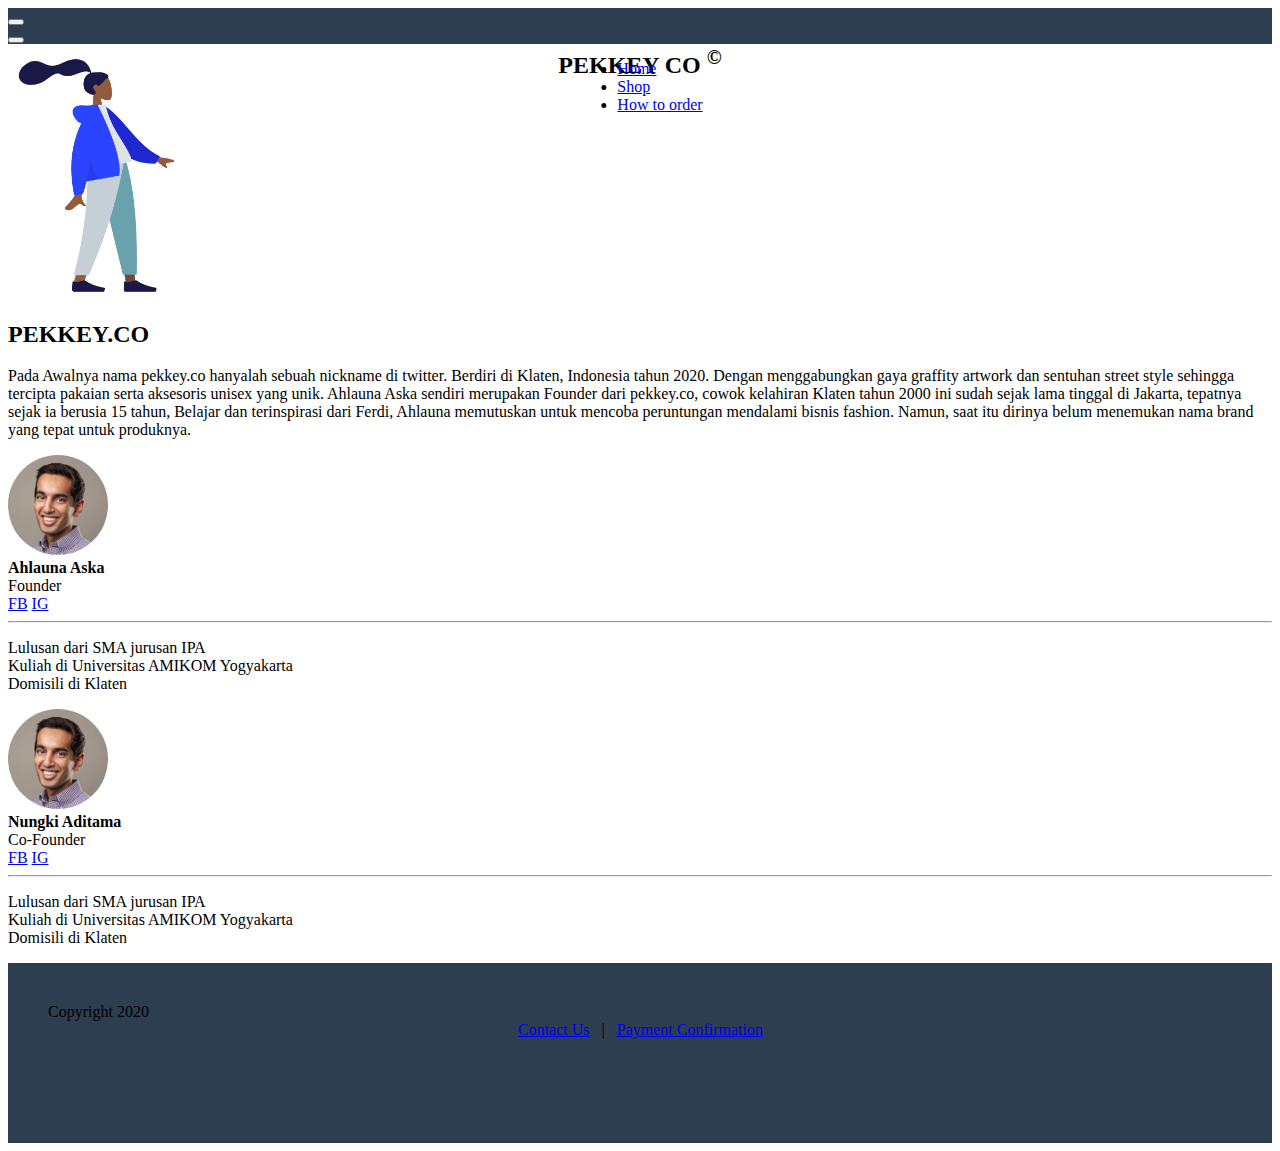
<file: pekkey/index.html>
<!DOCTYPE html>
<html lang="en">
  <head>
    <!-- Required meta tags -->
    <meta charset="utf-8" />
    <meta
      name="viewport"
      content="width=device-width, initial-scale=1, shrink-to-fit=no"
    />

    <!-- Bootstrap CSS -->
    <link
      rel="stylesheet"
      href="https://stackpath.bootstrapcdn.com/bootstrap/4.5.0/css/bootstrap.min.css"
      integrity="sha384-9aIt2nRpC12Uk9gS9baDl411NQApFmC26EwAOH8WgZl5MYYxFfc+NcPb1dKGj7Sk"
      crossorigin="anonymous"
    />

    <title>Pekkey About</title>
    <link rel="stylesheet" href="./style.css" />
  </head>
  <body>
    <nav class="navbar navbar-expand-sm navbar-dark bg-main p-2">
      <button
        class="navbar-toggler"
        type="button"
        data-toggle="collapse"
        data-target="#navbar8"
      >
        <span class="navbar-toggler-icon"></span>
      </button>
      <span class="navbar-text">&nbsp;</span>
      <div class="navbar-collapse abs-center-x" id="navbar8">
        <h2 class="text-white">PEKKEY CO <sup>&copy;</sup></h2>
      </div>
    </nav>

    <nav class="navbar navbar-expand-sm navbar-dark bg-main p-3">
      <button
        class="navbar-toggler"
        type="button"
        data-toggle="collapse"
        data-target="#navbar8"
      >
        <span class="navbar-toggler-icon"></span>
      </button>
      <span class="navbar-text">&nbsp;</span>
      <div class="navbar-collapse collapse" id="navbar8">
        <ul class="navbar-nav abs-center-x">
          <li class="nav-item">
            <a class="nav-link" href="#">Home</a>
          </li>
          <li class="nav-item">
            <a class="nav-link" href="#">Shop</a>
          </li>
          <li class="nav-item">
            <a class="nav-link" href="#">How to order</a>
          </li>
        </ul>
      </div>
    </nav>

    <div class="container text-center mb-5">
      <img src="img/human.png" width="200px" class="mt-4" />
      <h2 class="mt-3">PEKKEY.CO</h2>
      <p>
        Pada Awalnya nama pekkey.co hanyalah sebuah nickname di twitter. Berdiri di Klaten, Indonesia tahun 2020. Dengan menggabungkan gaya graffity artwork dan sentuhan street style sehingga tercipta pakaian serta aksesoris unisex yang unik.  Ahlauna Aska sendiri merupakan Founder dari pekkey.co, cowok kelahiran Klaten tahun 2000 ini sudah sejak lama tinggal di Jakarta, tepatnya sejak ia berusia 15 tahun, Belajar dan terinspirasi dari Ferdi, Ahlauna memutuskan untuk mencoba peruntungan mendalami bisnis fashion. Namun, saat itu dirinya belum menemukan nama brand yang tepat untuk produknya.
      </p>
    </div>

    <div class="container mb-5 mt-5">
      <div class="row align-items-center">
        <div class="col-6">
          <div class="text-center">
            <img src="img/Avatar2.png" width="100px" class="img-ava" /><br />
            <b>Ahlauna Aska</b><br />
            Founder <br />
            <a href="a">FB</a>
            <a href="b">IG</a>
            <hr />
            <p class="text-left">
              Lulusan dari SMA jurusan IPA
              <br>
              Kuliah di Universitas AMIKOM Yogyakarta
              <br>
              Domisili di Klaten
            </p>
          </div>
        </div>
        <div class="col-6">
          <div class="text-center">
            <img src="img/Avatar2.png" width="100px" class="img-ava" /><br />
            <b>Nungki Aditama</b><br />
            Co-Founder <br />
            <a href="a">FB</a>
            <a href="b">IG</a>
            <hr />
            <p class="text-left">
               Lulusan dari SMA jurusan IPA
              <br>
              Kuliah di Universitas AMIKOM Yogyakarta
              <br>
              Domisili di Klaten
            </p>
          </div>
        </div>
      </div>
    </div>

    <footer class="bg-main text-white">
      <div class="container">
        <div class="row">
          <div class="col">Copyright 2020</div>
          <div class="col" style="margin-left:470px">
            <a class="text-white" href="#">Contact Us</a> &nbsp; | &nbsp;
            <a class="text-white" href="#">Payment Confirmation</a>
          </div>
        </div>
      </div>
    </footer>

    <!-- Optional JavaScript -->
    <!-- jQuery first, then Popper.js, then Bootstrap JS -->
    <script
      src="https://code.jquery.com/jquery-3.5.1.slim.min.js"
      integrity="sha384-DfXdz2htPH0lsSSs5nCTpuj/zy4C+OGpamoFVy38MVBnE+IbbVYUew+OrCXaRkfj"
      crossorigin="anonymous"
    ></script>
    <script
      src="https://cdn.jsdelivr.net/npm/popper.js@1.16.0/dist/umd/popper.min.js"
      integrity="sha384-Q6E9RHvbIyZFJoft+2mJbHaEWldlvI9IOYy5n3zV9zzTtmI3UksdQRVvoxMfooAo"
      crossorigin="anonymous"
    ></script>
    <script
      src="https://stackpath.bootstrapcdn.com/bootstrap/4.5.0/js/bootstrap.min.js"
      integrity="sha384-OgVRvuATP1z7JjHLkuOU7Xw704+h835Lr+6QL9UvYjZE3Ipu6Tp75j7Bh/kR0JKI"
      crossorigin="anonymous"
    ></script>
  </body>
</html>
</file>
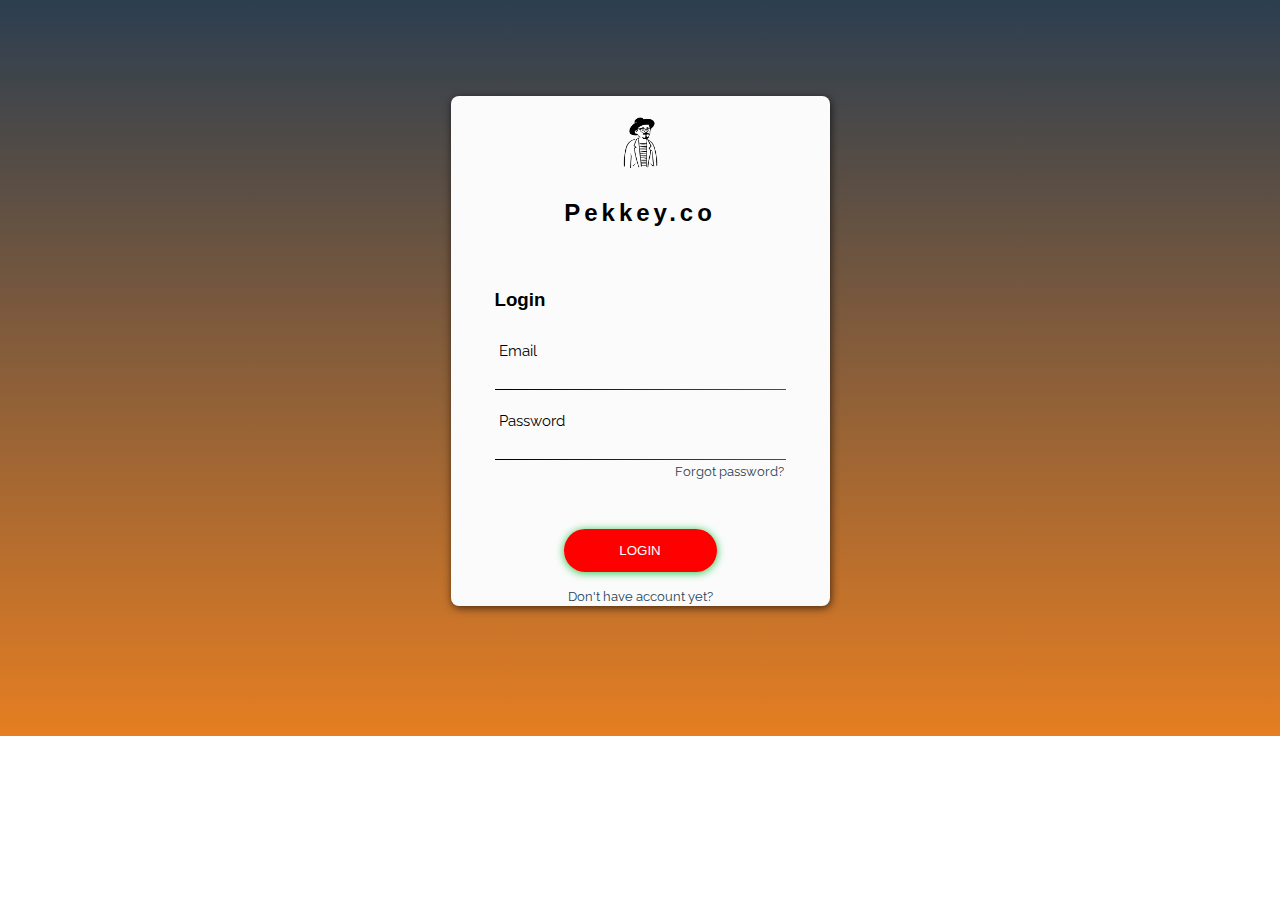
<file: loginpekkey.html>
<!DOCTYPE html>
<html>
<head>
	<meta charset="utf-8">
	<meta name="viewport" content="width=device-width, initial-scale=1">
	<title>Pekkey-login</title>
	<link href="https://fonts.googleapis.com/css?family=Raleway" rel="stylesheet">
	<link rel="stylesheet"  href="css/loginpekkey.css">
	<link rel="icon" href="haha.png">
	<style type="">
		#card {
        background: #fbfbfb;
        border-radius: 8px;
        box-shadow: 1px 2px 8px rgba(0, 0, 0, 0.65);
        height: 510px;
        margin: 6rem auto 8.1rem auto;
        width: 379px;
		}
		body {
       background: -webkit-linear-gradient(bottom, #E67E22, #2C3E50);
       background-repeat: no-repeat;
		}
		#card-content {
      padding: 12px 44px;
}
#card-title {
      font-family: "Raleway Thin", sans-serif;
      letter-spacing: 4px;
      padding-bottom: 23px;
      padding-top: 1px;
      text-align: center;
}
.underline-title {
      background: red;
      height: 2px;
      margin: -1.1rem auto 0 auto;
      width: 89px;
}
#h3{
	font-family: "Raleway Thin", sans-serif;
}

	</style>
</head>
<body>
	<div id="card"> 
		<div id="card-content">
			<div id="card-title">
				<img src="haha.png" width="49">
				<h2>Pekkey.co</h2>
				</div>
				<h3 id="h3">Login</h3>

				<form method="post" class="form">
					<label for="user-email" style="padding-top:13px">&nbsp;Email</label>
				  <input
				   id="user-email"
				   class="form-content"
				   type="email"
				   name="email"
				   autocomplete="on"
				   required />
				  <div class="form-border"></div>
				<label for="user-password" style="padding-top:22px">&nbsp;Password</label>
				  <input
				   id="user-password"
				   class="form-content"
				   type="password"
				   name="password"
				   required />
				  <div class="form-border"></div>
				<a href="#"><legend id="forgot-pass">Forgot password?</legend></a>
				<input id="submit-btn" type="submit" name="submit" value="LOGIN" /><a href="pekkey(register).html" id="signup">Don't have account yet?</a>
				</form>
		</div>
	</div> 

</body>
</html>
</file>
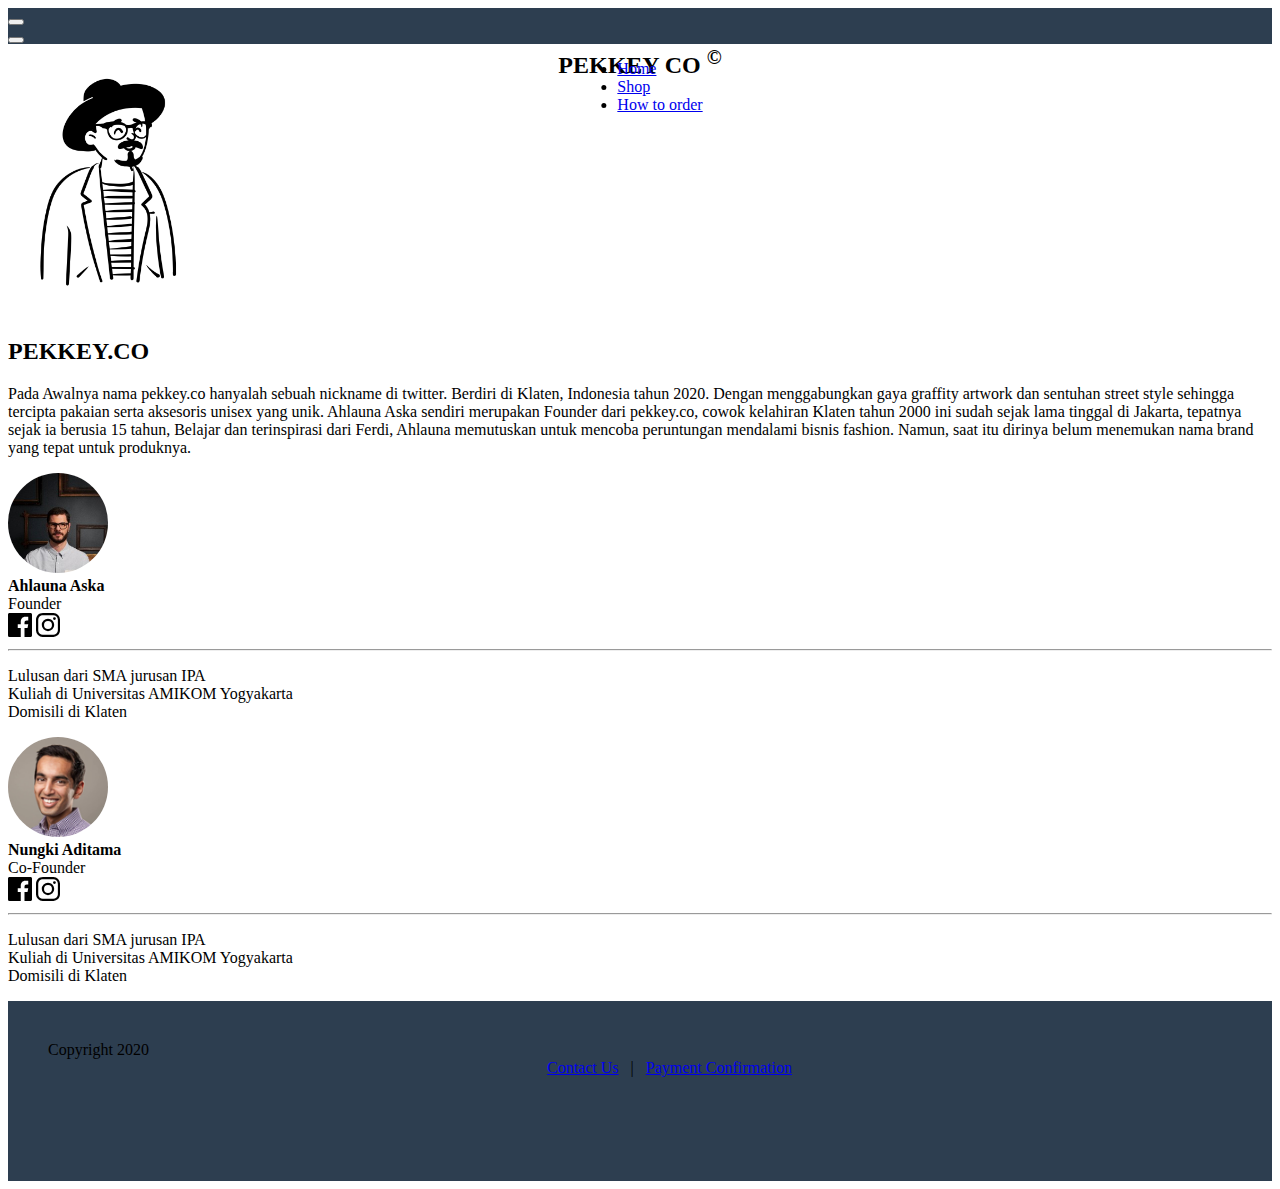
<file: pekkey(about).html>
<!DOCTYPE html>
<html lang="en">
  <head>
    <!-- Required meta tags -->
    <meta charset="utf-8" />
    <meta
      name="viewport"
      content="width=device-width, initial-scale=1, shrink-to-fit=no"
    />

    <!-- Bootstrap CSS -->
    <link
      rel="stylesheet"
      href="https://stackpath.bootstrapcdn.com/bootstrap/4.5.0/css/bootstrap.min.css"
      integrity="sha384-9aIt2nRpC12Uk9gS9baDl411NQApFmC26EwAOH8WgZl5MYYxFfc+NcPb1dKGj7Sk"
      crossorigin="anonymous"
    />

    <title>Pekkey-About</title>
    <link rel="stylesheet" href="css/about.css"/>
    <link rel="icon" href="haha.png">
  </head>
  <body>
    <nav class="navbar navbar-expand-sm navbar-dark bg-main p-2">
      <button
        class="navbar-toggler"
        type="button"
        data-toggle="collapse"
        data-target="#navbar8"
      >
        <span class="navbar-toggler-icon"></span>
      </button>
      <span class="navbar-text">&nbsp;</span>
      <div class="navbar-collapse abs-center-x" id="navbar8">
        <h2 class="text-white">PEKKEY CO <sup>&copy;</sup></h2>
      </div>
    </nav>

    <nav class="navbar navbar-expand-sm navbar-dark bg-main p-3">
      <button
        class="navbar-toggler"
        type="button"
        data-toggle="collapse"
        data-target="#navbar8"
      >
        <span class="navbar-toggler-icon"></span>
      </button>
      <span class="navbar-text">&nbsp;</span>
      <div class="navbar-collapse collapse" id="navbar8">
        <ul class="navbar-nav abs-center-x">
          <li class="nav-item">
            <a class="nav-link" href="pekkey(home).html">Home</a>
          </li>
          <li class="nav-item">
            <a class="nav-link" href="#">Shop</a>
          </li>
          <li class="nav-item">
            <a class="nav-link" href="#">How to order</a>
          </li>
        </ul>
      </div>
    </nav>

    <div class="container text-center mb-5">
      <img src="haha.png" width="200px" class="mt-4" />
      <h2 class="mt-3">PEKKEY.CO</h2>
      <p>
        Pada Awalnya nama pekkey.co hanyalah sebuah nickname di twitter. Berdiri di Klaten, Indonesia tahun 2020. Dengan menggabungkan gaya graffity artwork dan sentuhan street style sehingga tercipta pakaian serta aksesoris unisex yang unik.  Ahlauna Aska sendiri merupakan Founder dari pekkey.co, cowok kelahiran Klaten tahun 2000 ini sudah sejak lama tinggal di Jakarta, tepatnya sejak ia berusia 15 tahun, Belajar dan terinspirasi dari Ferdi, Ahlauna memutuskan untuk mencoba peruntungan mendalami bisnis fashion. Namun, saat itu dirinya belum menemukan nama brand yang tepat untuk produknya.
      </p>
    </div>

    <div class="container mb-5 mt-5">
      <div class="row align-items-center">
        <div class="col-6">
          <div class="text-center">
            <img src="img/Avatar1.png" width="100px" class="img-ava" /><br />
            <b>Ahlauna Aska</b><br />
            Founder <br />
            <a href="https://www.facebook.com/ahlauna.bayhaqi" target="blank"><l><img src="img/fb1.svg"></l></a>
            <a href="https://www.instagram.com/bayhaqi013/" target="blank"><l><img src="img/ig2.svg"></l></a>
            <hr />
            <p class="text-left">
              Lulusan dari SMA jurusan IPA
              <br>
              Kuliah di Universitas AMIKOM Yogyakarta
              <br>
              Domisili di Klaten
            </p>
          </div>
        </div>
        <div class="col-6">
          <div class="text-center">
            <img src="img/Avatar2.png" width="100px" class="img-ava" /><br />
            <b>Nungki Aditama</b><br />
            Co-Founder <br />
            <a href="https://www.facebook.com/nungki.pekey" target="blank"><l><img src="img/fb1.svg"></l></a>
            <a href="https://www.instagram.com/nungki_pekey/" target="blank"><l><img src="img/ig2.svg"></l></a>
            <hr />
            <p class="text-left">
               Lulusan dari SMA jurusan IPA
              <br>
              Kuliah di Universitas AMIKOM Yogyakarta
              <br>
              Domisili di Klaten
            </p>
          </div>
        </div>
      </div>
    </div>

    <footer class="bg-main text-white">
      <div class="container">
        <div class="row">
          <div class="col">Copyright 2020</div>
          <div class="col" style="margin-left:499px">
            <a class="text-white" href="#">Contact Us</a> &nbsp; | &nbsp;
            <a class="text-white" href="#">Payment Confirmation</a>
          </div>
        </div>
      </div>
    </footer>

    <!-- Optional JavaScript -->
    <!-- jQuery first, then Popper.js, then Bootstrap JS -->
    <script
      src="https://code.jquery.com/jquery-3.5.1.slim.min.js"
      integrity="sha384-DfXdz2htPH0lsSSs5nCTpuj/zy4C+OGpamoFVy38MVBnE+IbbVYUew+OrCXaRkfj"
      crossorigin="anonymous"
    ></script>
    <script
      src="https://cdn.jsdelivr.net/npm/popper.js@1.16.0/dist/umd/popper.min.js"
      integrity="sha384-Q6E9RHvbIyZFJoft+2mJbHaEWldlvI9IOYy5n3zV9zzTtmI3UksdQRVvoxMfooAo"
      crossorigin="anonymous"
    ></script>
    <script
      src="https://stackpath.bootstrapcdn.com/bootstrap/4.5.0/js/bootstrap.min.js"
      integrity="sha384-OgVRvuATP1z7JjHLkuOU7Xw704+h835Lr+6QL9UvYjZE3Ipu6Tp75j7Bh/kR0JKI"
      crossorigin="anonymous"
    ></script>
  </body>
</html>
</file>
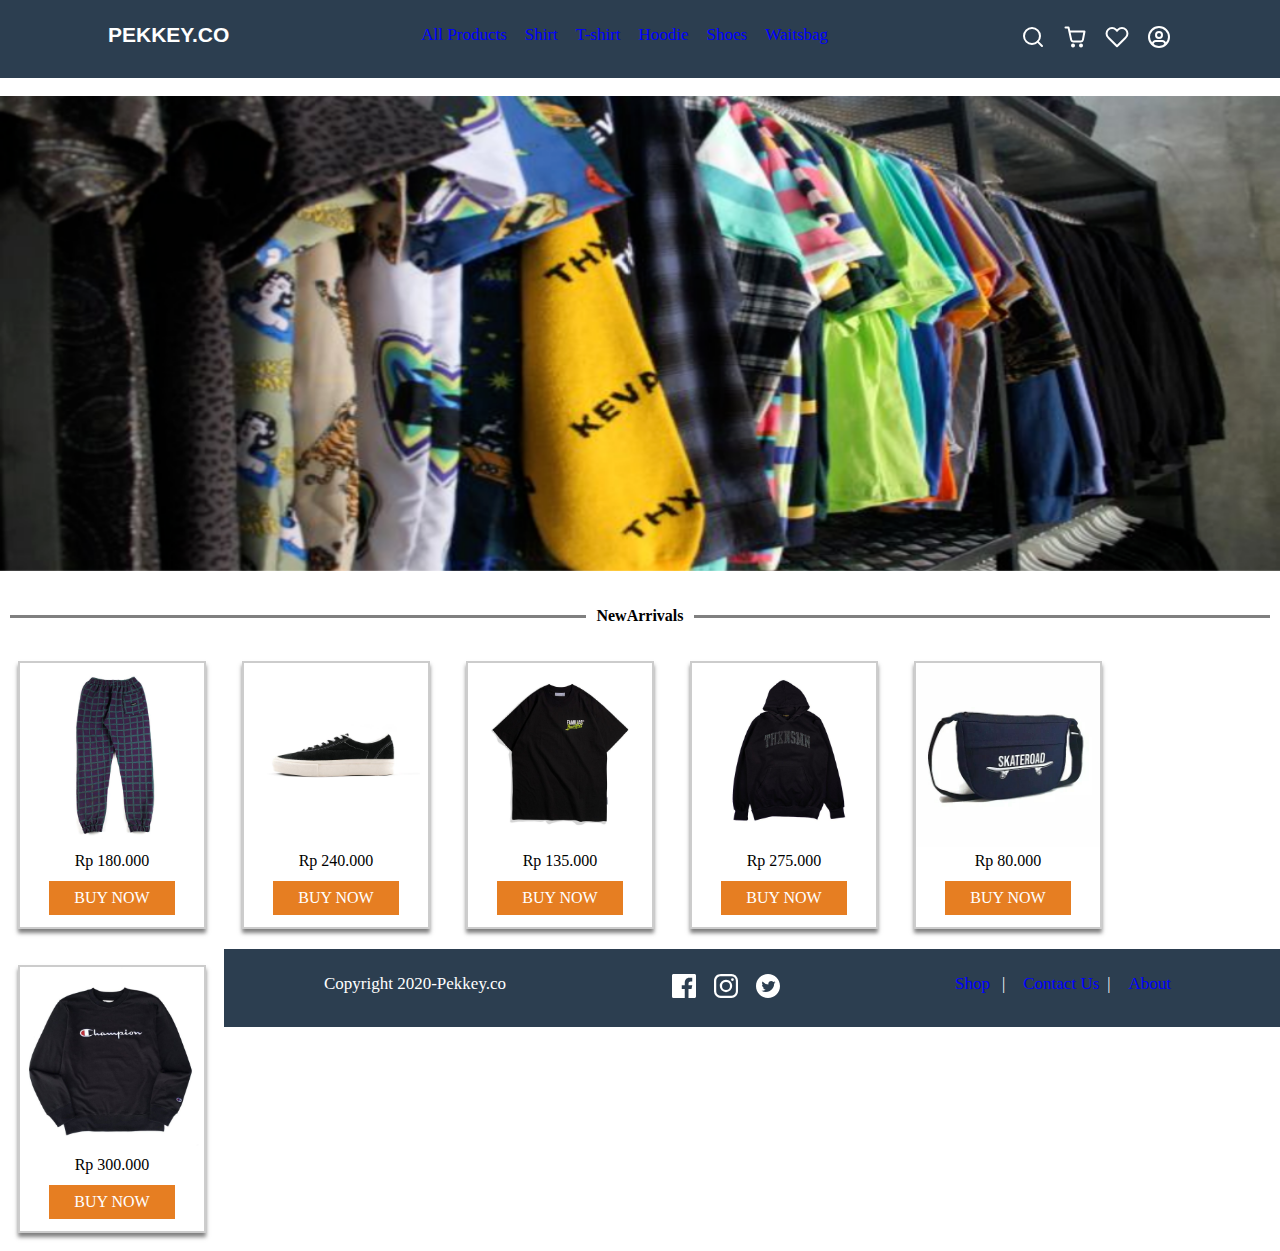
<file: pekkey(home).html>
<!DOCTYPE html>
<html>
  <head>
	<meta name="viewport" content="width=device-width, initial-scale=1">
	<meta charset="utf-8">
	<link rel="icon" href="haha.png">
	<link rel="stylesheet" href="css/style.css">
  	<link rel="stylesheet" href="css/slideshow.css">

	<title>Pekkey.co-home</title>
  <style>
    div.gallery {
  margin: 18px;
  border: 2px solid #ccc;
  float: left;
  width: 184px;
  height: 264px;
  box-shadow: 0px 4px 4px rgba(0, 0, 0, 0.5);
}

div.gallery:hover {
  border: 2px solid #777;
}

div.gallery img {
  width: 100%;
  height: auto;
}

div.desc {
  padding: 1px;
  text-align: center;
}
  </style>	
  </head>
  <body>
  	<!--menu website-->
  	<div class="navbar">
  		<div class="flex">	
  			<a class="link" href="#"><h3 class="nav-menuh3"><b>PEKKEY.CO</b></h3></a>
  		</div>
  		<ul class="nav-menu">
  			<li>
  				<a class="link" href="#">All Products</a>
  			</li>
  			<li>
  			 <a class="link" href="#">Shirt</a>
  			</li>
  			<li>
  			<a class="link" href="#">T-shirt</a>
  			</li>	
  			<li>
  		  	<a class="link" href="#">Hoodie</a>
  			</li>
  			<li>
  			<a class="link" href="#Shoes">Shoes</a>
  			</li>
  			<li>
  			<a class="link" href="#">Waitsbag</a>
  			</li>
  		</ul>
  		<ul class="nav-menu">
  			<li>
  				<a href="#"><l><svg xmlns="http://www.w3.org/2000/svg" width="24" height="24" viewBox="0 0 24 24" fill="none" stroke="#ffffff" stroke-width="2" stroke-linecap="round" stroke-linejoin="round"><circle cx="11" cy="11" r="8"></circle><line x1="21" y1="21" x2="16.65" y2="16.65"></line></svg></l></a>
  			</li>
  			<li>
  				<a href="#"><l><img src="img/shopping-cart.svg"></l></a>
  			</li>
  			<li>
  				<a href="#"><l><img src="img/heart.svg"></l></a>
  			</li>
  			<li>
  				<a href="loginpekkey.html" target="blank"><l><img src="img/user-circle.svg"></l></a>
  			</li>
  		</ul>	
  	</div>
  	<!--gambar-->
  	<br>
  	<div class="slider">
    <figure>
      <div class="slide">
        <img style="object-fit: cover;" src="img/kaos.png">
      </div>

      <div class="slide">
        <img style="object-fit: cover" src="img/profil.jpg">
      </div>

      <div class="slide">
        <img style="object-fit: cover" src="img/katalog.jpg">
      </div>

      <div class="slide">
        <img style="object-fit: cover" src="img/hihi2.jpg">
      </div>

      <div class="slide">
        <img style="object-fit: cover" src="img/katalog3.jpg">
      </div>
    </figure>
  </div>
  	<br>
  	<br>
  	<div class="judul">
  		<div class="judul-garis">
  		</div>
  		<div class="judul-teks">
  		<b>NewArrivals</b>
  		</div>
  		<div class="judul-garis">
  		</div> 		
  	</div>
  	<br>
  	<!--item-->

   <div class="gallery">
      <img src="img/6.jpg" alt="Cinque Terre" width="60" height="40">
    </a>
  <div class="desc">Rp 180.000</div>
  <div><center><a class="kotak" href="pekkey(product).html">BUY NOW</a></center></div>
  </div>
  <div class="gallery">
      <img src="img/8.jpg" alt="Cinque Terre" width="60" height="40">
    </a>
  <div class="desc">Rp 240.000</div>
  <div><center><a class="kotak" href="pekkey(product).html">BUY NOW</a></center></div>
  </div>
  <div class="gallery">
      <img src="img/fm1.jpg" alt="Cinque Terre" width="60" height="40">
    </a>
  <div class="desc">Rp 135.000</div>
  <div><center><a class="kotak" href="pekkey(product).html">BUY NOW</a></center></div>
  </div>
  <div class="gallery">
      <img src="img/7.jpg" alt="Cinque Terre" width="60" height="40">
    </a>
  <div class="desc">Rp 275.000</div>
  <div><center><a class="kotak" href="pekkey(product).html">BUY NOW</a></center></div>
  </div>
  <div class="gallery">
      <img src="img/9.jpg" alt="Cinque Terre" width="60" height="40">
    </a>
  <div class="desc">Rp 80.000</div>
  <div><center><a class="kotak" href="pekkey(product).html">BUY NOW</a></center></div>
  </div>
  <div class="gallery">
      <img src="img/11.jpg" alt="Cinque Terre" width="60" height="40">
    </a>
  <div class="desc">Rp 300.000</div>
  <div><center><a class="kotak" href="pekkey(product).html">BUY NOW</a></center></div>
  </div>  
  
  <!--navbar-bawah-->  
  <br>
  <br>
  <br>
  <br>
  <br>
  <br>
  <br>
  <br>
  <br>
  <br>
  <br>
  <br>
  <br>
  <br>
  <br>
  <br>
  <br>
  <div class="navbar">
  		<div class="flex">
        <p class="paragraf">Copyright 2020-Pekkey.co</p>
  		</div>
      
      <ul class="nav-menu">
        <li>
          <a href="#" target="blank"><l><img src="img/fb.svg"></l></a>
        </li>
        <li>
          <a href="https://www.instagram.com/jogshoes_/" target="blank"><l><img src="img/ig.svg"></l></a>
        </li>
        <li>
          <a href="#" target="blank"><l><img src="img/twitter.svg"></l></a>
        </li>
      </ul>
      <ul class="nav-menu">
        <li>
          <a class="link" href="#" target="blank">Shop</a>&nbsp;&nbsp; |
        </li>
        <li>
         <a class="link" href="#" target="blank">Contact Us</a>&nbsp;&nbsp;|
        </li>
        <li>
         <a class="link" href="pekkey(about).html" target="blank">About</a>
        </li>
      </ul>
  </div>

    <script type="text/javascript"></script>
  	
  </body>
</html>
</file>
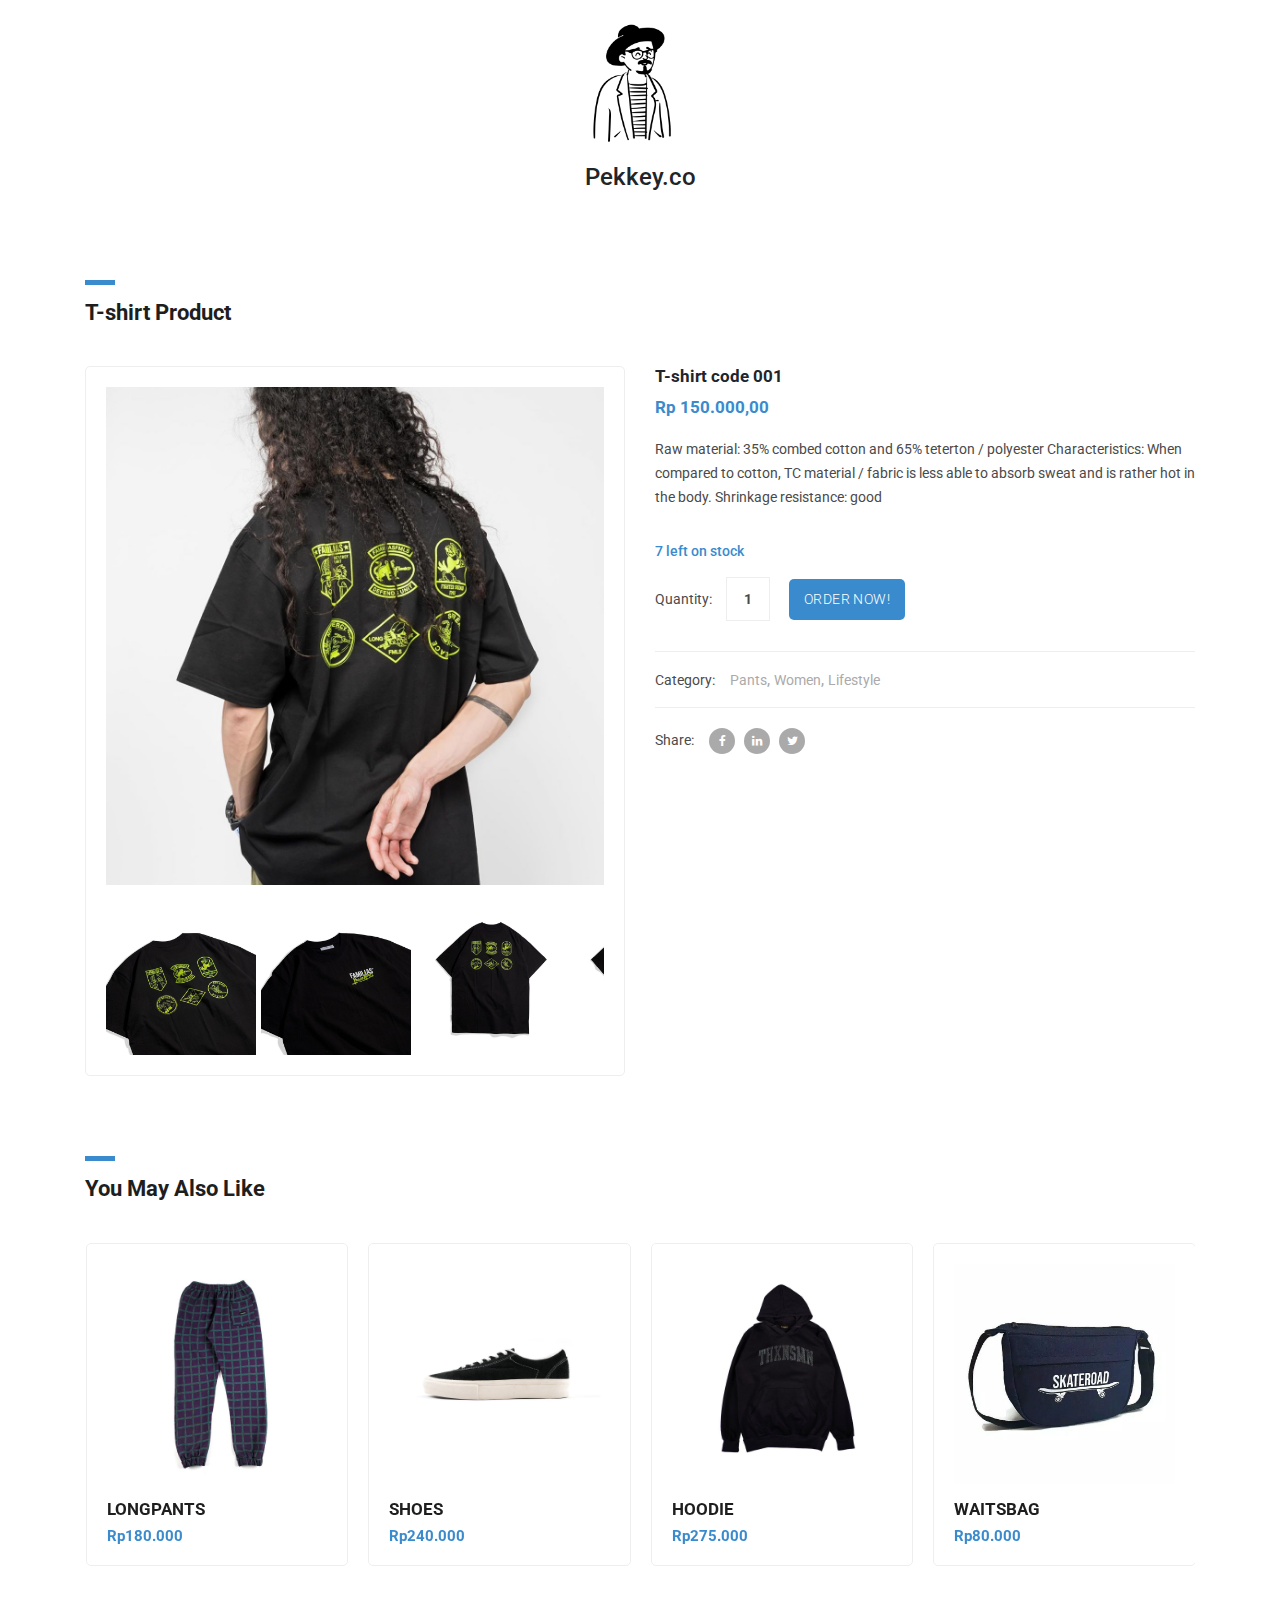
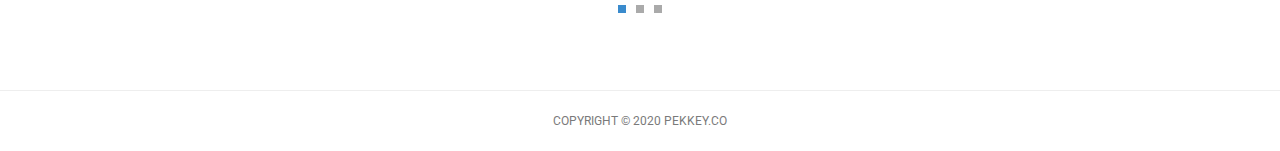
<file: pekkey(product).html>
<!DOCTYPE html>
<html lang="en">

  <head>

    <meta charset="utf-8">
    <meta name="viewport" content="width=device-width, initial-scale=1, shrink-to-fit=no">
    <meta name="description" content="">
    <meta name="author" content="">
    <link href="https://fonts.googleapis.com/css?family=Roboto:100,300,400,500,700" rel="stylesheet">

    <title>Pekkey - Product Detail</title>

    <!-- Bootstrap CSS -->
    <link href="vendor/bootstrap/css/bootstrap.min.css" rel="stylesheet">
    <link rel="icon" href="assets/images/haha.png">
    <link rel="stylesheet" href="assets/css/fontawesome.css">
    <link rel="stylesheet" href="assets/css/tooplate-main.css">
    <link rel="stylesheet" href="assets/css/owl.css">
    <link rel="stylesheet" href="assets/css/flex-slider.css">

  </head>

  <body>

    <!-- Logo -->
   
      <div class="container">
        <center><a class="navbar-brand" href="home.html"><img src="assets/images/haha.png" width="114px" height="153px" alt=""></a></center>
      </div>
      <div><center><h4>Pekkey.co</h4></center></div>
    </nav>
    <!--  Content -->
    <div class="single-product">
      <div class="container">
        <div class="row">
          <div class="col-md-12">
            <div class="section-heading">
              <div class="line-dec"></div>
              <h1>T-shirt Product</h1>
            </div>
          </div>
          <div class="col-md-6">
            <div class="product-slider">
              <div id="slider" class="flexslider">
                <ul class="slides">
                  <li>
                    <img src="assets/images/fm5.jpg" />
                  </li>
                  <li>
                    <img src="assets/images/fm4.jpg" />
                  </li>
                  <li>
                    <img src="assets/images/fm3.jpg" />
                  </li>
                  <li>
                    <img src="assets/images/fm1.jpg" />
                  </li>
                  <!-- items mirrored twice, total of 12 -->
                </ul>
              </div>
              <div id="carousel" class="flexslider">
                <ul class="slides">
                  <li>
                    <img src="assets/images/fm4.jpg" />
                  </li>
                  <li>
                    <img src="assets/images/fm3.jpg" />
                  </li>
                  <li>
                    <img src="assets/images/fm2.jpg" />
                  </li>
                  <li>
                    <img src="assets/images/fm1.jpg" />
                  </li>
                </ul>
              </div>
            </div>
          </div>
          <div class="col-md-6">
            <div class="right-content">
              <h4>T-shirt code 001</h4>
              <h6>Rp 150.000,00</h6>
              <p>Raw material: 35% combed cotton and 65% teterton / polyester Characteristics: When compared to cotton, TC material / fabric is less able to absorb sweat and is rather hot in the body. Shrinkage resistance: good </p>
             
              <span>7 left on stock</span>
              <form action="" method="get">
                <label for="quantity">Quantity:</label>
                <input name="quantity" type="quantity" class="quantity-text" id="quantity" 
                	onfocus="if(this.value == '1') { this.value = ''; }" 
                    onBlur="if(this.value == '') { this.value = '1';}"
                    value="1">
                <input type="submit" class="button" value="Order Now!">
              </form>
              <div class="down-content">
                <div class="categories">
                  <h6>Category: <span><a href="#">Pants</a>,<a href="#">Women</a>,<a href="#">Lifestyle</a></span></h6>
                </div>
                <div class="share">
                  <h6>Share: <span><a href="#"><i class="fa fa-facebook"></i></a><a href="#"><i class="fa fa-linkedin"></i></a><a href="#"><i class="fa fa-twitter"></i></a></span></h6>
                </div>
              </div>
            </div>
          </div>
        </div>
      </div>
    </div>
    <!-- katalog lainnya -->
    <div class="featured-items">
      <div class="container">
        <div class="row">
          <div class="col-md-12">
            <div class="section-heading">
              <div class="line-dec"></div>
              <h1>You May Also Like</h1>
            </div>
          </div>
          <div class="col-md-12">
            <div class="owl-carousel owl-theme">
              <a href="single-product.html">
                <div class="featured-item">
                  <img src="assets/images/6.jpg" alt="Item 1">
                  <h4>LONGPANTS</h4>
                  <h6>Rp180.000</h6>
                </div>
              </a>
              <a href="single-product.html">
                <div class="featured-item">
                  <img src="assets/images/8.jpg" alt="Item 2">
                  <h4>SHOES</h4>
                  <h6>Rp240.000</h6>
                </div>
              </a>
              <a href="single-product.html">
                <div class="featured-item">
                  <img src="assets/images/7.jpg" alt="Item 3">
                  <h4>HOODIE </h4>
                  <h6>Rp275.000</h6>
                </div>
              </a>
              <a href="single-product.html">
                <div class="featured-item">
                  <img src="assets/images/9.jpg" alt="Item 4">
                  <h4>WAITSBAG</h4>
                  <h6>Rp80.000</h6>
                </div>
              </a>
              <a href="single-product.html">
                <div class="featured-item">
                  <img src="assets/images/11.jpg" alt="Item 5">
                  <h4>CREWNECK</h4>
                  <h6>Rp300.000</h6>
                </div>
              </a>
              <a href="single-product.html">
                <div class="featured-item">
                  <img src="assets/images/fm6.jpg" alt="Item 6">
                  <h4>JUNGLE BUCKET HAT</h4>
                  <h6>Rp160.000</h6>
                </div>
              </a>
              <a href="single-product.html">
                <div class="featured-item">
                  <img src="assets/images/fm7.jpg" alt="Item 7">
                  <h4>TOTEBAG</h4>
                  <h6>Rp150.000</h6>
                </div>
              </a>
              <a href="single-product.html">
                <div class="featured-item">
                  <img src="assets/images/fm8.jpg" alt="Item 8">
                  <h4>BACKPACK BLACK</h4>
                  <h6>Rp320.000</h6>
                </div>
              </a>
              <a href="single-product.html">
                <div class="featured-item">
                  <img src="assets/images/10.jpg" alt="Item 9">
                  <h4>CREWNECK</h4>
                  <h6>Rp300.000</h6>
                </div>
              </a>
            </div>
          </div>
        </div>
      </div>
    </div>
    
    <!-- Footer akhir -->


    <!-- Sub Footer awal-->
    <div class="sub-footer">
      <div class="container">
        <div class="row">
          <div class="col-md-12">
            <div class="copyright-text">
              <p>Copyright &copy; 2020 Pekkey.co </p> 
                
            </div>
          </div>
        </div>
      </div>
    </div>
    <!-- Bootstrap  JavaScript -->
    <script src="vendor/jquery/jquery.min.js"></script>
    <script src="vendor/bootstrap/js/bootstrap.bundle.min.js"></script>


    <!--  Scripts -->
    <script src="assets/js/custom.js"></script>
    <script src="assets/js/owl.js"></script>
    <script src="assets/js/isotope.js"></script>
    <script src="assets/js/flex-slider.js"></script>


    <script language = "text/Javascript"> 
      cleared[0] = cleared[1] = cleared[2] = 0; //set a cleared flag for each field
      function clearField(t){                   //declaring the array outside of the
      if(! cleared[t.id]){                      // function makes it static and global
          cleared[t.id] = 1;  // you could use true and false, but that's more typing
          t.value='';         // with more chance of typos
          t.style.color='#fff';
          }
      }
    </script>


  </body>

</html>
</file>
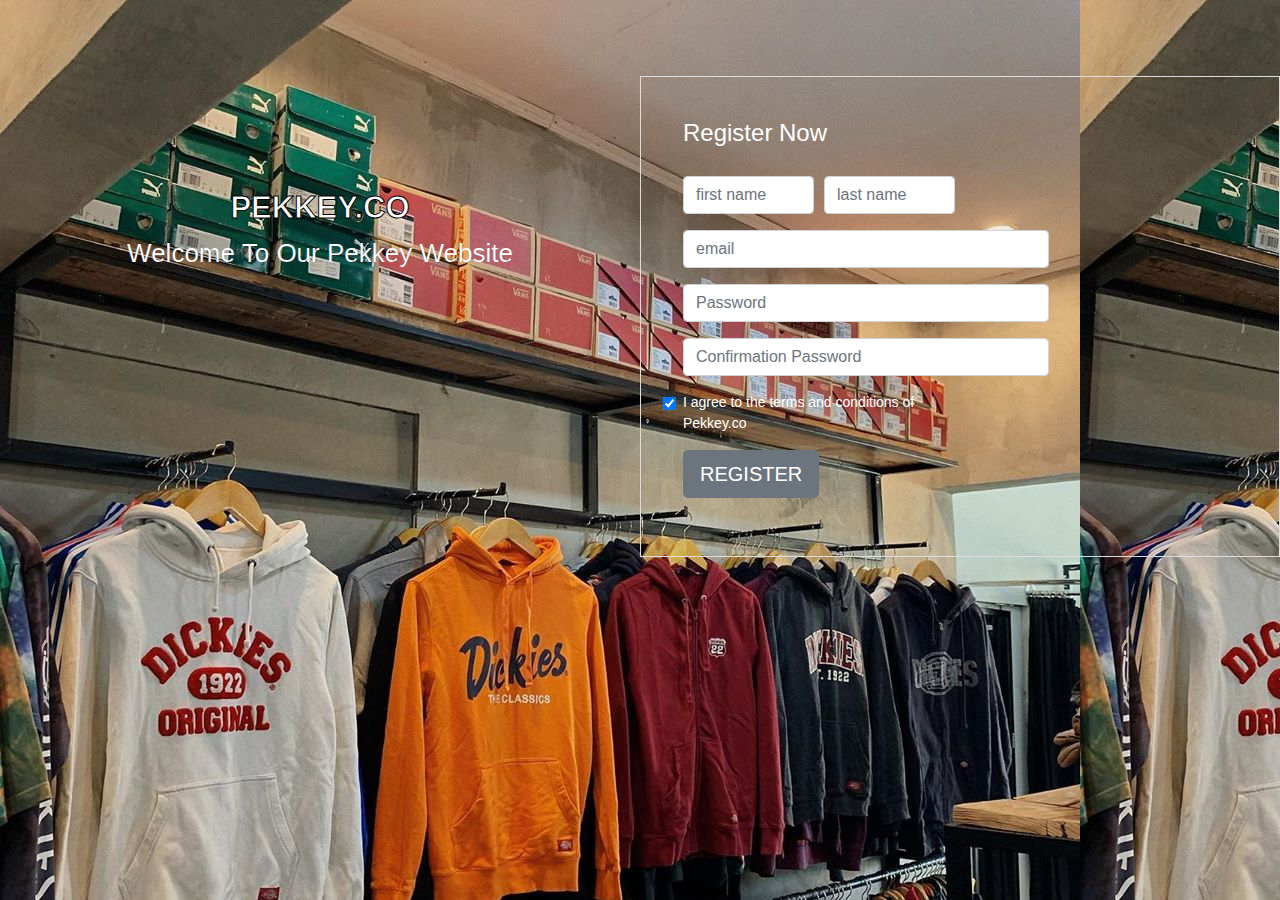
<file: pekkey(register).html>
<!DOCTYPE html>
<html>
<head>
	<meta charset="utf-8">
	<meta name="viewsport" content="width=device-width, initial-scale=1.0">
	<link rel="stylesheet" href="bootstrap/css/bootstrap.min.css">
    <link rel="stylesheet" href="fontawesome/css/all.min.css">
    <link rel="stylesheet" href="css/register.css">
    <link rel="icon" href="haha.png">
    <title>Pekkey-Register</title>
</head>

<body>
	<div class="kiri">
        <div style="text-align: center;">

            <H2 class="h2"><b>PEKKEY.CO</b></H2>
            <a class="a">Welcome To Our Pekkey Website</a>
            <br>
        </div>
    </div>
    <div class="kanan">
        <fieldset>
            <h4>Register Now</h4>
            <h5></h5>
            <br>
            <div class="form-row">
                <div class="form-group col-md-3">
                    <input type="text" class="form-control" id="contoh1" placeholder="first name">
                </div>
                <div class="form-group col-md-3">
                    <input type="text" class="form-control" id="contoh1" placeholder="last name">
                </div>
                <div class="form-group col-md-8">
                    <input type="email" class="form-control" id="contoh2" placeholder="email">
                </div>
                <div class="form-group col-md-8">
                    <input type="password" class="form-control" id="Message" placeholder="Password"></input>
                </div>
                <div class="form-group col-md-8">
                    <input type="password" class="form-control" id="Message" placeholder="Confirmation Password"></input>
                </div>
                <div class="form-group col-md-6">
                    <label class="form-check-label">
                        <input type="checkbox" class="form-check-input" value="" checked>I agree to the terms and conditions of Pekkey.co
                    </label>
                </div>
                <div class="form-group col-md-8"><a href="loginpekkey.html">
                        <button type="button" class="btn btn-secondary btn-lg">REGISTER</button></a>
                </div>
                </legend>
            </div>
    </div>


</body>
</html>
</file>
<file: pekkey/style.css>
.abs-center-x {
  position: absolute;
  left: 50%;
  transform: translateX(-50%);
}

.bg-main {
  background-color: #2D3E50;
}

.img-ava {
  border-radius: 100%;
}

footer {
  height: 100px;
  padding: 40px;
}
</file>
<file: css/loginpekkey.css>
a {
    text-decoration: none;
}
label {
    font-family: "Raleway", sans-serif;
    font-size: 11pt;
}
#forgot-pass {
    color: #2C3E50;
    font-family: "Raleway", sans-serif;
    font-size: 10pt;
    margin-top: 3px;
    text-align: right;
}
.form {
    align-items: left;
    display: flex;
    flex-direction: column;
}
.form-border {
    background: -webkit-linear-gradient(right, red, black);
    height: 1px;
    width: 100%;
}
.form-content {
    background: #fbfbfb;
    border: none;
    outline: none;
    padding-top: 14px;
}

#signup {
    color: #2C3E50;
    font-family: "Raleway", sans-serif;
    font-size: 10pt;
    margin-top: 16px;
    text-align: center;
}
#submit-btn {
    background: -webkit-linear-gradient(right, red, red);
    border: none;
    border-radius: 21px;
    box-shadow: 0px 1px 8px #24c64f;
    cursor: pointer;
    color: white;
    font-family: "Raleway SemiBold", sans-serif;
    height: 42.3px;
    margin: 0 auto;
    margin-top: 50px;
    transition: 0.25s;
    width: 153px;
}
#submit-btn:hover {
    box-shadow: 0px 1px 18px #24c64f;
}
</file>
<file: css/about.css>
.abs-center-x {
  position: absolute;
  left: 50%;
  transform: translateX(-50%);
}

.bg-main {
  background-color: #2D3E50;
}

.img-ava {
  border-radius: 100%;
}

footer {
  height: 100px;
  padding: 40px;
}
</file>
<file: css/style.css>
* {
    padding: 0;
    margin: 0;
}

.navbar {
	display: flex;
	justify-content: space-between;
	padding: 25px 100px;
	background-color: #2C3E50;
	position: sticky;
	top: 0;
}

.nav-menu {
	list-style: none;
  display: flex;
  color: #FFFFFF;
}

.nav-menu li {
margin: 0 9px;
font-family: Georgia, serif;;
font-style: normal;
font-weight: normal;
font-size: 16px;
line-height: 19px;
color: #FFFFFF;
}

.flex {
	display: flex;
}

.nav-menuh3  {
margin: 0 8px;
font-family: Arial, serif;
font-style: normal;
font-weight: normal;
font-size: 21px;
line-height: 19px;
color: #FFFFFF;
}

.img {
	width: 63px;
	height: 57px;
	border-radius: 24px;	
}

.link{
      font-size: 17px;
      color: white;
      text-decoration: none;
}

.link:hover{
	color: red;
}
.link:link{
	color: blue;
}
.link:active{
	color: green;
}
.link:visited{
	background: yellow;
}

.indicator {
  display: flex;
  justify-content: center;
  margin-top: 8px;
}

.indicator span {
  width: 75px;
  height: 5px;
  background: gray;
  margin: 0 8px;
}

.paragraf {
	font-family: Georgia, serif;;
	font-style:;
	font-size: 17px;
	color: white;
}

.garis {
	display: flex;
	justify-content: 
	width: 75px;
	height: 5px;
	background: black;
	margin: 0 20px;
}

.judul {
  display: flex;
  align-items: center;
}

.judul-garis {
  width: 100%;
  height: 3px;
  background: gray;
  margin: 0 10px;
}

.judul-teks {
  padding: 0 0px;
  font-size: 16px;
}

.border {
	width: 160px;
	height: 224px;
	margin-left: 30px;
	border-width : 3px;
	border-style : solid;
	border-color : black;
	box-shadow: 0px 4px 4px rgba(0, 0, 0, 0.5);
}

.kotak{
	display: block;
	text-decoration: none;
	width: 78px;
  margin-top: 10px;
  padding: 8px 24px;
  background: #E67E22;
  color: white;
}
</file>
<file: css/slideshow.css>
*{
  margin: 0;
  padding: 0;
  list-style: none;
  text-decoration: none;
}
 
.slider{
  overflow: hidden;
  height: 475px;
}
 
.slider figure div{
  width: 20%;
  float: left;
}
 
.slider figure img{
  width: 100%;
  height: 475px;
  float: left;
}
 
.slider figure{
  position: relative;
  width: 500%;
  margin: 0;
  left: 0;
  animation: 30s slidy infinite;
}
 
@keyframes slidy{
  0%{
    left: 0%
  }
 
  10%{
    left: 0%;
  }
 
  12%{
    left: -100%;
  }
 
  22%{
    left: -100%;
  }
 
  24%{
    left: -200%;
  }
 
  34%{
    left: -200%;
  }
 
  36%{
    left: -300%;
  }
 
  46%{
    left: -300%;
  }
 
  48%{
    left: -400%;
  }
 
  58%{
    left: -400%;
  }
 
  60%{
    left: -300%;
  }
 
  70%{
    left: -300%;
  }
 
  72%{
    left: -200%;
  }
 
  82%{
    left: -200%;
  }
 
  84%{
    left: -100%;
  }
 
  94%{
    left: -100%;
  }
 
  96%{
    left: 0%;
  }
 
  100%{
    left: 0%;
  }
}
</file>
<file: assets/css/tooplate-main.css>
body {
	font-family: 'Roboto', sans-serif;
	transition: all 0.5s;
}
p {
	margin-bottom: 0px;
	font-size: 14px;
	color: #4a4a4a;
	line-height: 24px;
}
a {
	text-decoration: none!important;
}

.copyright-text {
	text-transform: uppercase;
}

.main-button a {
	background-color: #3a8bcd;
	border-radius: 5px;
	padding: 10px 15px;
	display: inline-block;
	color: #fff;
	font-size: 14px;
	text-transform: uppercase;
	font-weight: 300;
	letter-spacing: 0.4px;
	text-decoration: none;
	transition: all 0.5s;
}
.main-button a:hover {
	opacity: 0.7;
}
.section-heading {
	margin-top: 80px;
	margin-bottom: 40px;
}
.section-heading .line-dec {
	width: 30px;
	height: 5px;
	background-color: #3a8bcd;
}
.section-heading h1 {
	font-size: 22px;
	font-weight: 700;
	color: #1e1e1e;
	margin-top: 15px;
}

/* Pre Header Style */
#pre-header {
	background-color: #3a8bcd;
	text-align: center;
}
#pre-header span {
	color: #fff;
	font-size: 15px;
	padding: 10px 0px;
	display: inline-block;
}

/* Header Style */
.navbar .navbar-brand {
	text-align: center;
	width: 100%;
	position: relative;
	padding: 25px 0px;
}
.bg-dark {
	background-color: #fff!important;
	border-bottom: 1px solid #eee;
}
#navbarResponsive {
	z-index: 999;
	position: absolute;
	left: 50%;
	top: 105px;
	transform: translateX(-50%);
}
.navbar-dark .navbar-nav .nav-item {
	margin: 0px 15px;
}
.navbar-dark .navbar-nav .nav-link {
	text-transform: uppercase;
	font-size: 15px;
	font-weight: 700;
	color: #1e1e1e;
	transition: all 0.5s;
}
.navbar-dark .navbar-nav .nav-link:hover,
.navbar-dark .navbar-nav .active>.nav-link,
.navbar-dark .navbar-nav .nav-link.active,
.navbar-dark .navbar-nav .nav-link.show,
.navbar-dark .navbar-nav .show>.nav-link {
	color: #3a8bcd;
}
.navbar:after {
	width: 100%;
	height: 1px;
	background-color: #eee;
	content: '';
	position: absolute;
	left: 0;
	bottom: -52px;
}
.navbar-dark .navbar-toggler-icon {
	background-image: none;
}
.navbar-dark .navbar-toggler {
	border-color: #3a8bcd;
	background-color: #3a8bcd;	
	height: 50px;
	outline: none;
}
.navbar-dark .navbar-toggler-icon:after {
	content: '\f0c9';
	color: #FFF;
	font-size: 22px;
	line-height: 30px;
	font-family: 'FontAwesome';
}
/* Banner Style */
.banner {
	margin-top: 50px;
	background-image: url(../images/banner-bg.jpg);
	background-size: cover;
	background-repeat: no-repeat;
	padding: 150px 0px;
	background-position: center center;
}
.banner .caption {
	background-color: rgba(250,250,250,0.9);
	padding: 30px;
	max-width: 450px;
}
.banner .caption h2 {
	margin-top: 0px;
	margin-bottom: 15px;
	font-size: 24px;
	font-weight: 700;
	color: #1e1e1e;
}
.banner .caption .line-dec {
	width: 30px;
	height: 5px;
	background-color: #3a8bcd;
}
.banner .caption p {
	margin-top: 15px;
	margin-bottom: 20px;
}

/* Featured Style */
.featured-items {
	margin-bottom: 70px;
}
.featured-item {
	border-radius: 5px;
	border: 1px solid #eee;
	padding: 20px;
	transition: all 0.5s;
}
.featured-item:hover {
	opacity: 0.9;
}
.featured-item img {
	width: 100%;
}
.featured-item h4 {
	font-size: 17px;
	font-weight: 700;
	color: #1e1e1e;
	margin-top: 15px;
	transition: all 0.5s;
}
.featured-item:hover h4 {
	color: #3a8bcd;
}
.featured-item h6 {
	color: #3a8bcd;
	font-size: 15px;
	font-weight: 700;
	margin-bottom: 0px;
}
.owl-theme .owl-dots {
	text-align: center;
	margin-top: 30px;
}
.owl-theme .owl-dots .owl-dot {
	outline: none;
}
.owl-theme .owl-dots .active span {
	background-color: #3a8bcd!important;
}
.owl-theme .owl-dots .owl-dot span {
	background-color: #aaa;
	width: 8px;
	height: 8px;
	display: inline-block;
	margin: 0px 5px;
	outline: none;
}



/* Subscribe Style */
.subscribe-form {
	background-color: #3a8bcd;
	padding: 80px 0px;
	text-align: center;
}
.subscribe-form .section-heading  {
	margin-top: 0px;
}
.subscribe-form .section-heading h1 {
	color: #fff;
}
.subscribe-form .section-heading .line-dec {
	background-color: #fff;
	margin: 0 auto;
}
.subscribe-form .main-content p {
	font-size: 17px;
	color: #fff;
	margin-bottom: 30px;
}
.subscribe-form .main-content form  {
	color: #fff;
	display: inline;
}
.subscribe-form .main-content form input {
	display: inline;
}
.subscribe-form .main-content form input {
	width: 100%;
	height: 46px;
	border: 1px solid #fff;
	background-color: transparent;
	padding-left: 15px;
	color: #fff;
	outline: none;
}
.subscribe-form .main-content form button:focus {
	color: #fff!important;
}
.subscribe-form .main-content form button {
	width: 100%;
	height: 45px;
	cursor: pointer;
	background-color: #fff;
	outline: none;
	border-radius: 5px;
	padding: 10px 15px;
	display: inline-block;
	color: #3a8bcd;
	font-size: 14px;
	text-transform: uppercase;
	font-weight: 300;
	letter-spacing: 0.4px;
	text-decoration: none;
	transition: all 0.5s;
	box-shadow: none;
	border: none;
}


/* Footer Style */
.footer {
	text-align: center;
}
.footer ul {
	padding: 0px;
	margin: 0px;
}
.footer ul li {
	list-style: none;
	display: inline-block;
}
.footer .logo img {
	max-width: 100%;
	margin-top: 60px;
	margin-bottom: 40px;
}
.footer .footer-menu {
	margin-bottom: 40px;
}
.footer .footer-menu ul li {
	margin: 0px 15px;
}
.footer .footer-menu a {
	font-size: 13px;
	color: #7a7a7a;
	text-transform: uppercase;
	transition: all 0.5s;
}
.footer .footer-menu a:hover {
	color: #3a8bcd;
	text-decoration: none;
}
.footer .social-icons {
	margin-bottom: 60px;
}
.footer .social-icons ul li {
	margin: 0px 10px;
}
.footer .social-icons a {
	width: 32px;
	height: 32px;
	color: #fff;
	background-color: #aaa;
	text-align: center;
	display: inline-block;
	line-height: 33px;
	border-radius: 50%;
	font-size: 13px;
	transition: all 0.5s;
}
.footer .social-icons a:hover {
	background-color: #3a8bcd;
}

/* Sub Footer Style */
.sub-footer {
	border-top: 1px solid #eee;
	text-align: center;
}
.sub-footer p {
	font-size: 12px;
	color: #7a7a7a;
	line-height: 60px;
}
.sub-footer a {
	color: #3a8bcd;
	text-decoration: none;
}

/* Featured Page Style */
.featured-page {
	margin-top: 130px;
	margin-bottom: 40px;
}
.featured-page .section-heading {
	margin-top: 0px;
	margin-bottom: 0px;
}
.featured-page #filters {
	margin-top: 15px;
	text-align: right;
}
.featured .featured-item {
	margin-bottom: 30px;
	text-decoration: none;
}
.featured .featured-item h4 {
	transition: all 0.5s;
}
.featured .featured-item:hover h4 {
	color: #3a8bcd;
}
#filter button {
	outline: none;
}
#filter .btn-primary.focus,
.btn-primary:focus {
	color: #3a8bcd!important;
	box-shadow: none!important;
}
#filters .btn-primary {
	color: #1e1e1e;
	border: none;
	font-size: 15px;
	font-weight: 700;
	background-color: transparent;
}
/* Isotope Transitions
------------------------------- */
.isotope,
.isotope .item {
  -webkit-transition-duration: 0.8s;
     -moz-transition-duration: 0.8s;
      -ms-transition-duration: 0.8s;
       -o-transition-duration: 0.8s;
          transition-duration: 0.8s;
}

.isotope {
  -webkit-transition-property: height, width;
     -moz-transition-property: height, width;
      -ms-transition-property: height, width;
       -o-transition-property: height, width;
          transition-property: height, width;
}

.isotope .item {
  -webkit-transition-property: -webkit-transform, opacity;
     -moz-transition-property:    -moz-transform, opacity;
      -ms-transition-property:     -ms-transform, opacity;
       -o-transition-property:         top, left, opacity;
          transition-property:         transform, opacity;
}

.page-navigation ul {
	text-align: center;
	border-top: 1px solid #eee;
	padding: 30px  0px 0px 0px;
	margin: 0px 0px 80px 0px;
}
.page-navigation ul li {
	display: inline-block;
}
.page-navigation ul li a {
	width: 40px;
	height: 40px;
	display: inline-block;
	text-align: center;
	line-height: 38px;
	border: 1px solid #eee;
	border-radius: 5px;
	font-weight: 700;
	color: #1e1e1e;
	font-size: 15px;
	text-decoration: none;
	transition: all 0.5s;
}
.page-navigation ul li a:hover,
.page-navigation ul li.current-page a {
	background-color: #3a8bcd;
	border-color: #3a8bcd;
	color: #fff;
}



/* Single Product Style */
.single-product .product-slider {
	padding: 20px;
	border: 1px solid #eee!important;
	border-radius: 5px;
}
.flexslider {
	border: none!important;
}
#carousel {
	margin-top: 20px;
}
#carousel .slides li {
	width: 150px!important;
}
.single-product .right-content h4 {
	font-size: 17px;
	font-weight: 700;
	margin-top: 0px;
}
.single-product .right-content h6 {
	color: #3a8bcd;
	font-size: 17px;
	font-weight: 700;
	margin-top: 10px;
}
.single-product .right-content p {
	margin-top: 20px;
	margin-bottom: 30px;
}
.single-product .right-content span {
	font-size: 14px;
	color: #3a8bcd;
	font-weight: 500;
	display: inline-block;
	margin-bottom: 15px;
}
.single-product .right-content label {
	font-size: 14px;
	color: #4a4a4a;
}
.single-product .right-content .quantity-text {
	margin-left: 10px;
	width: 44px;
	height: 44px;
	line-height: 42px;
	font-size: 14px;
	font-weight: 700;
	color: #4a4a4a;
	display: inline-block;
	text-align: center;
	outline: none;
	border: 1px solid #eee;
}
.single-product .right-content .button {
	margin-left: 15px;
	cursor: pointer;
	background-color: #3a8bcd;
	outline: none;
	border-radius: 5px;
	padding: 10px 15px;
	display: inline-block;
	color: #fff;
	font-size: 14px;
	text-transform: uppercase;
	font-weight: 300;
	letter-spacing: 0.4px;
	text-decoration: none;
	transition: all 0.5s;
	box-shadow: none;
	border: none;
}
.single-product .right-content .down-content span {
	margin-bottom: 0px;
	display: inline-block;
	margin-left: 8px;
	color: #aaa;
}
.single-product .right-content .down-content span a {
	color: #aaa;
	font-weight: 400;
	margin-left: 4px;
	transition: all 0.5s;
}
.single-product .right-content .down-content span a:hover {
	color: #3a8bcd;
}
.single-product .right-content .down-content span a:hover i {
	background-color: #3a8bcd;
}
.single-product .right-content .down-content span a i {
	transition: all 0.5s;
	background-color: #aaa;
	width: 26px;
	height: 26px;
	display: inline-block;
	text-align: center;
	line-height: 26px;
	border-radius: 50%;
	color: #fff;
	font-size: 12px;
	margin-right: 5px;
}
.single-product .right-content .down-content .categories {
	border-top: 1px solid #eee;
	margin-top: 30px;
	padding: 10px 0px;
}
.single-product .right-content .down-content .share {
	border-top: 1px solid #eee;
	padding: 10px 0px;
}
.single-product .right-content .down-content h6 {
	font-size: 14px;
	color: #4a4a4a;
	font-weight: 400;
}



/* About Us Style */
.about-page {
	margin-top: 50px;
    margin-bottom: 80px;
}
.about-page .right-content h4 {
	font-size: 17px;
	font-weight: 700;
	margin-top: 0px;
	margin-bottom: 20px;
}
.about-page .left-image img {
	max-width: 100%;
}
.about-page .right-content span {
	display: inline-block;
	margin-left: 8px;
}
.about-page .right-content span a i {
	transition: all 0.5s;
	background-color: #aaa;
	width: 26px;
	height: 26px;
	display: inline-block;
	text-align: center;
	line-height: 26px;
	border-radius: 50%;
	color: #fff;
	font-size: 12px;
	margin-right: 5px;
}
.about-page .right-content .share {
	margin-top: 20px;
	border-top: 1px solid #eee;
	padding: 15px 0px;
}
.about-page .right-content h6 {
	font-size: 14px;
	color: #4a4a4a;
	font-weight: 400;
}
.about-page .right-content span a:hover i {
	background-color: #3a8bcd;
}




/* Contact Page Style */
.contact-page {
	margin-top: 50px;
    margin-bottom: 80px;
}
.contact-page .right-content input,
.contact-page .right-content textarea {
	border-radius: 0px;
	outline: none;
	box-shadow: none;
	font-size: 14px;
	margin-bottom: 30px;
}
.contact-page .right-content input {
	height: 44px;
	line-height: 44px;
}
.contact-page .right-content textarea {
	height: 200px;
	max-height: 280px;
}
.contact-page .right-content span {
	display: inline-block;
	margin-left: 8px;
}
.contact-page .right-content span a i {
	transition: all 0.5s;
	background-color: #aaa;
	width: 26px;
	height: 26px;
	display: inline-block;
	text-align: center;
	line-height: 26px;
	border-radius: 50%;
	color: #fff;
	font-size: 12px;
	margin-right: 5px;
}
.contact-page .right-content .share {
	margin-top: 30px;
	border-top: 1px solid #eee;
	padding: 15px 0px;
}
.contact-page .right-content h6 {
	font-size: 14px;
	color: #4a4a4a;
	font-weight: 400;
}
.contact-page .right-content span a:hover i {
	background-color: #3a8bcd;
}
.contact-page .right-content .button {
	cursor: pointer;
	background-color: #3a8bcd;
	outline: none;
	border-radius: 5px;
	padding: 10px 15px;
	display: inline-block;
	color: #fff;
	font-size: 14px;
	text-transform: uppercase;
	font-weight: 300;
	letter-spacing: 0.4px;
	text-decoration: none;
	transition: all 0.5s;
	box-shadow: none;
	border: none;
}






/* Responsive Style */
@media (max-width: 991px) {

	.banner {
		border-top: none;
		margin-top: 0px;
	}
	.navbar .navbar-brand {
		width: auto;
	}
	.navbar:after {
		display: none;
	}
	#navbarResponsive {
	    z-index: 99999;
	    position: absolute;
	    top: 96px;
	    width: 100%;
	    text-align: center;
	    background-color: rgba(250,250,250,0.95);
	    box-shadow: 0px 10px 10px rgba(0,0,0,0.1);
	}
	.navbar-dark .navbar-nav .nav-item {
		border-bottom: 1px solid #eee;
	}
	.navbar-dark .navbar-nav .nav-item:last-child {
		border-bottom: none;
	}
	.navbar-dark .navbar-nav .nav-link {
		padding: 15px 0px;
	}
	.featured-page #filters {
		text-align: right;
	} 
	.single-product .right-content {
		margin-top: 30px;
	}
	.about-page .right-content {
		margin-top: 30px;
	}
	.contact-page .right-content {
		margin-top: 30px;
	}
	.contact-page .right-content .col-md-6,
	.contact-page .right-content .col-md-12 {
		padding: 0px;
	}
	.featured-page {
		margin-top: 80px;
	}
	.about-page,
	.contact-page {
		margin-top: 0px;
	}

}

@media (max-width: 767px) {

	.subscribe-form .main-content form input.button {
		margin-top: 20px;
	}
	.featured-page #filters {
		margin-top: 15px;
		text-align: left;
	} 

}
</file>
<file: css/register.css>
body {
    background-image: url(bg.jpg);
    color: white;
}

fieldset {
    border: 1px solid #DDDDDD;
    display: inline-block;
    font-size: 14px;
    padding: 3em;
}

.kiri {
    width: 50%;
    height: 100px;
    margin-top: 5cm;
    float: left;
}

.kanan {
    width: 50%;
    height: 100px;
    margin-top: 2cm;
    float: right;
}

.h2 {
    font-size: 31px;
    -webkit-text-stroke: 1px black; 
}

.a{
    font-size: 26px;
    -webkit-text-stroke: 0.1px black; 
    text-shadow: black;
}
</file>
<file: assets/css/flex-slider.css>
/*
 * jQuery FlexSlider v2.7.1
 * http://www.woothemes.com/flexslider/
 *
 * Copyright 2012 WooThemes
 * Free to use under the GPLv2 and later license.
 * http://www.gnu.org/licenses/gpl-2.0.html
 *
 * Contributing author: Tyler Smith (@mbmufffin)
 *
 */
/* ====================================================================================================================
 * FONT-FACE
 * ====================================================================================================================*/
@font-face {
  font-family: 'flexslider-icon';
  src: url('../fonts/flexslider-icon.eot');
  src: url('../fonts/flexslider-icon.eot?#iefix') format('embedded-opentype'), url('../fonts/flexslider-icon.woff') format('woff'), url('../fonts/flexslider-icon.ttf') format('truetype'), url('../fonts/flexslider-icon.svg#flexslider-icon') format('svg');
  font-weight: normal;
  font-style: normal;
}
/* ====================================================================================================================
 * RESETS
 * ====================================================================================================================*/
.flex-container a:hover,
.flex-slider a:hover {
  outline: none;
}
.slides,
.slides > li,
.flex-control-nav,
.flex-direction-nav {
  margin: 0;
  padding: 0;
  list-style: none;
}
.flex-pauseplay span {
  text-transform: capitalize;
}
/* ====================================================================================================================
 * BASE STYLES
 * ====================================================================================================================*/
.flexslider {
  margin: 0;
  padding: 0;
}
.flexslider .slides > li {
  display: none;
  -webkit-backface-visibility: hidden;
}
.flexslider .slides img {
  width: 100%;
  display: block;
}
.flexslider .slides:after {
  content: "\0020";
  display: block;
  clear: both;
  visibility: hidden;
  line-height: 0;
  height: 0;
}
html[xmlns] .flexslider .slides {
  display: block;
}
* html .flexslider .slides {
  height: 1%;
}
.no-js .flexslider .slides > li:first-child {
  display: block;
}
/* ====================================================================================================================
 * DEFAULT THEME
 * ====================================================================================================================*/
.flexslider {
  margin: 0;
  background: #fff;
  border: 4px solid #fff;
  position: relative;
  zoom: 1;
  -webkit-border-radius: 4px;
  -moz-border-radius: 4px;
  border-radius: 4px;
  -webkit-box-shadow: '' 0 1px 4px rgba(0, 0, 0, 0.2);
  -moz-box-shadow: '' 0 1px 4px rgba(0, 0, 0, 0.2);
  -o-box-shadow: '' 0 1px 4px rgba(0, 0, 0, 0.2);
  box-shadow: '' 0 1px 4px rgba(0, 0, 0, 0.2);
}
.flexslider .slides {
  zoom: 1;
}
.flexslider .slides img {
  height: auto;
  -moz-user-select: none;
}
.flex-viewport {
  max-height: 2000px;
  -webkit-transition: all 1s ease;
  -moz-transition: all 1s ease;
  -ms-transition: all 1s ease;
  -o-transition: all 1s ease;
  transition: all 1s ease;
}
.loading .flex-viewport {
  max-height: 300px;
}
@-moz-document url-prefix() {
  .loading .flex-viewport {
    max-height: none;
  }
}
.carousel li {
  margin-right: 5px;
}
.flex-direction-nav {
  *height: 0;
}
.flex-direction-nav a {
  text-decoration: none;
  display: block;
  width: 40px;
  height: 40px;
  line-height: 40px;
  margin: -20px 0 0;
  position: absolute;
  top: 50%;
  z-index: 10;
  overflow: hidden;
  opacity: 0;
  cursor: pointer;
  color: rgba(0, 0, 0, 0.8);
  text-shadow: 1px 1px 0 rgba(255, 255, 255, 0.3);
  -webkit-transition: all 0.3s ease-in-out;
  -moz-transition: all 0.3s ease-in-out;
  -ms-transition: all 0.3s ease-in-out;
  -o-transition: all 0.3s ease-in-out;
  transition: all 0.3s ease-in-out;
}
.flex-direction-nav a:before {
  font-family: "flexslider-icon";
  font-size: 26px;
  display: inline-block;
  content: '\f001';
  color: rgba(0, 0, 0, 0.8);
  text-shadow: 1px 1px 0 rgba(255, 255, 255, 0.3);
}
.flex-direction-nav a.flex-next:before {
  content: '\f002';
}
.flex-direction-nav .flex-prev {
  left: -50px;
}
.flex-direction-nav .flex-next {
  right: -50px;
  text-align: right;
}
.flexslider:hover .flex-direction-nav .flex-prev {
  opacity: 0.7;
  left: 10px;
}
.flexslider:hover .flex-direction-nav .flex-prev:hover {
  opacity: 1;
}
.flexslider:hover .flex-direction-nav .flex-next {
  opacity: 0.7;
  right: 10px;
}
.flexslider:hover .flex-direction-nav .flex-next:hover {
  opacity: 1;
}
.flex-direction-nav .flex-disabled {
  opacity: 0!important;
  filter: alpha(opacity=0);
  cursor: default;
  z-index: -1;
}
.flex-pauseplay a {
  display: block;
  width: 20px;
  height: 20px;
  position: absolute;
  bottom: 5px;
  left: 10px;
  opacity: 0.8;
  z-index: 10;
  overflow: hidden;
  cursor: pointer;
  color: #000;
}
.flex-pauseplay a:before {
  font-family: "flexslider-icon";
  font-size: 20px;
  display: inline-block;
  content: '\f004';
}
.flex-pauseplay a:hover {
  opacity: 1;
}
.flex-pauseplay a.flex-play:before {
  content: '\f003';
}
.flex-control-nav {
  width: 100%;
  position: absolute;
  bottom: -40px;
  text-align: center;
}
.flex-control-nav li {
  margin: 0 6px;
  display: inline-block;
  zoom: 1;
  *display: inline;
}
.flex-control-paging li a {
  width: 11px;
  height: 11px;
  display: block;
  background: #666;
  background: rgba(0, 0, 0, 0.5);
  cursor: pointer;
  text-indent: -9999px;
  -webkit-box-shadow: inset 0 0 3px rgba(0, 0, 0, 0.3);
  -moz-box-shadow: inset 0 0 3px rgba(0, 0, 0, 0.3);
  -o-box-shadow: inset 0 0 3px rgba(0, 0, 0, 0.3);
  box-shadow: inset 0 0 3px rgba(0, 0, 0, 0.3);
  -webkit-border-radius: 20px;
  -moz-border-radius: 20px;
  border-radius: 20px;
}
.flex-control-paging li a:hover {
  background: #333;
  background: rgba(0, 0, 0, 0.7);
}
.flex-control-paging li a.flex-active {
  background: #000;
  background: rgba(0, 0, 0, 0.9);
  cursor: default;
}
.flex-control-thumbs {
  margin: 5px 0 0;
  position: static;
  overflow: hidden;
}
.flex-control-thumbs li {
  width: 25%;
  float: left;
  margin: 0;
}
.flex-control-thumbs img {
  width: 100%;
  height: auto;
  display: block;
  opacity: .7;
  cursor: pointer;
  -moz-user-select: none;
  -webkit-transition: all 1s ease;
  -moz-transition: all 1s ease;
  -ms-transition: all 1s ease;
  -o-transition: all 1s ease;
  transition: all 1s ease;
}
.flex-control-thumbs img:hover {
  opacity: 1;
}
.flex-control-thumbs .flex-active {
  opacity: 1;
  cursor: default;
}
/* ====================================================================================================================
 * RESPONSIVE
 * ====================================================================================================================*/
@media screen and (max-width: 860px) {
  .flex-direction-nav .flex-prev {
    opacity: 1;
    left: 10px;
  }
  .flex-direction-nav .flex-next {
    opacity: 1;
    right: 10px;
  }
}
</file>
